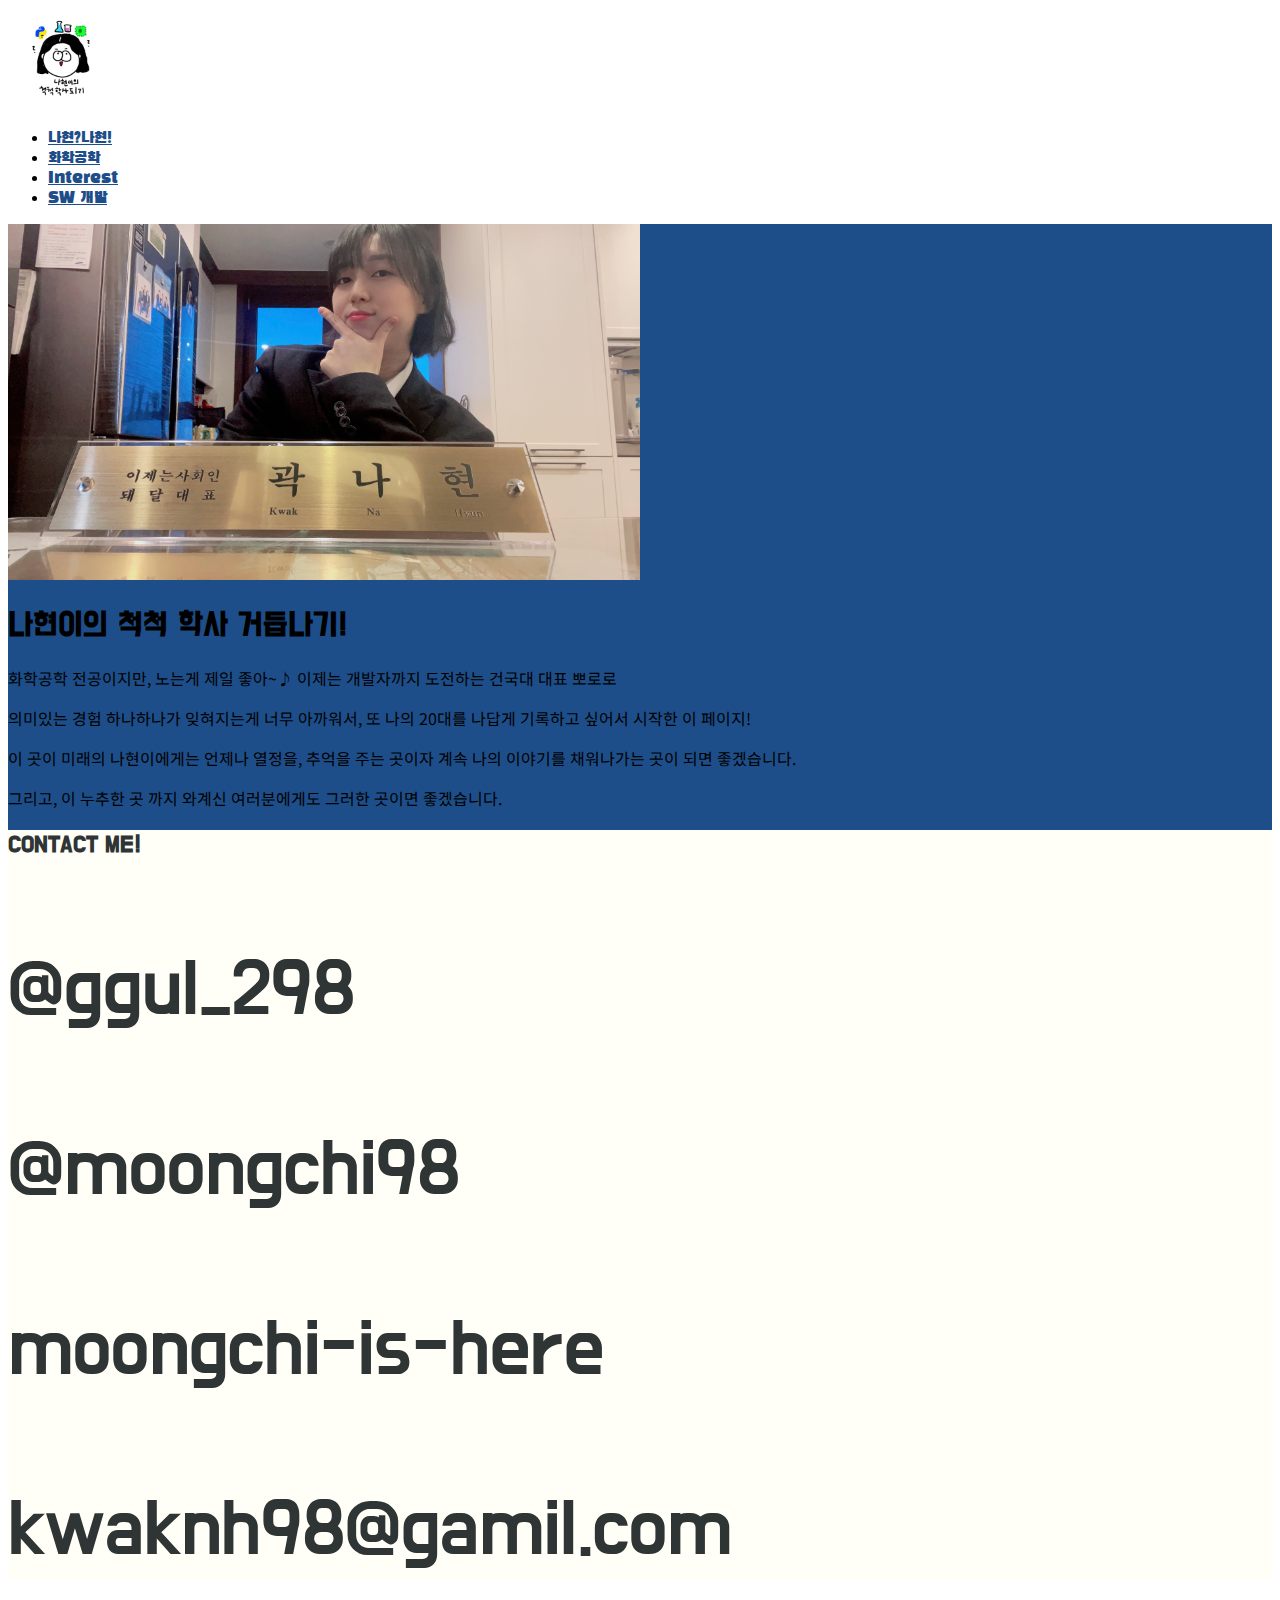
<file: index.html>
<!DOCTYPE html>
<html lang="en">
<head>
  <meta charset="UTF-8">
  <meta http-equiv="X-UA-Compatible" content="IE=edge">
  <meta name="viewport" content="width=device-width, initial-scale=1.0">
  <link href="https://cdn.jsdelivr.net/npm/bootstrap@5.0.0-beta1/dist/css/bootstrap.min.css" rel="stylesheet" integrity="sha384-giJF6kkoqNQ00vy+HMDP7azOuL0xtbfIcaT9wjKHr8RbDVddVHyTfAAsrekwKmP1" crossorigin="anonymous">
  <link rel="preconnect" href="https://fonts.gstatic.com">
  <link href="https://fonts.googleapis.com/css2?family=Black+Han+Sans&family=Do+Hyeon&display=swap" rel="stylesheet">
  <link rel="stylesheet" href="index.css">
  <link href="https://fonts.googleapis.com/css2?family=Noto+Sans+KR:wght@900&display=swap" rel="stylesheet">
  <link rel="stylesheet" href="https://use.fontawesome.com/releases/v5.15.2/css/all.css" integrity="sha384-vSIIfh2YWi9wW0r9iZe7RJPrKwp6bG+s9QZMoITbCckVJqGCCRhc+ccxNcdpHuYu" crossorigin="anonymous">
  <meta property="og:type" content="website">
  <meta property="og:title" content="나현이의 척척 학사 거듭나기">
  <meta property="og:url" content="https://moongchi98.github.io/my_portfolio/">
  <meta property="og:description" content="나현이의 첫 포트폴리오">
  <meta property="og:image:width" content="800px" />
  <meta property="og:image:height" content="400px" />
  <meta property="og:image" content="images/logo.jpg">
  <link rel="shortcut icon" href="./favicon.ico" type="image/x-icon">
  <link rel="icon" href="./favicon.ico" type="image/x-icon">
  <meta name="google-site-verification" content="GEegVFq42fE3Y2M5QfQSKOUi2HlewjCYXpf0vH2ddWM" />
  <title>나현이의 척척 학사 거듭나기</title>
</head>
<body>
  <header class="sticky-top">
    <!-- navbar -->
    <nav class="navbar bg-white">
      <div class="container-fluid">
        <a class="navbar-brand" href="#">
          <img src="images/logo.jpg" alt="나현이의 척척 학사 거듭나기" style="width:100px; height:100px;">
        </a>
        <ul class="nav justify-content-center">
          <li class="nav-item">
            <a class="nav-link active sans classicblue fs-3" aria-current="page" href="index.html">나현?나현!</a>
          </li>
          <li class="nav-item">
            <a class="nav-link sans classicblue fs-3" href="major.html">화학공학</a>
          </li>
          <li class="nav-item">
            <a class="nav-link sans classicblue fs-3" href="interest.html">Interest</a>
          </li>
          <li class="nav-item">
            <a class="nav-link sans classicblue fs-3" href="sw개발.html">SW 개발</a>
          </li>  
        </ul>
      </div>
    </nav>
  </header>
  <section>
    <div class="container-fluid bluebox">
      <!-- 첫 소개 부분 -->
      <div class="row d-flex flex-column align-items-center">
        <img src="images/대표이사.jpg" alt="나 졸업한다!" style="width: 50%;" class="mt-5">
        <h1 class="dohyun text-white text-center mt-3">나현이의 척척 학사 거듭나기!</h1>
        <p  class="noto-sans text-white text-center mt-3 fs-5">화학공학 전공이지만, 노는게 제일 좋아~♪ 이제는 개발자까지 도전하는 건국대 대표 뽀로로 </p>
        <p  class="noto-sans text-white text-center mt-3 fs-5">의미있는 경험 하나하나가 잊혀지는게 너무 아까워서, 또 나의 20대를 나답게 기록하고 싶어서 시작한 이 페이지! </p>
        <p  class="noto-sans text-white text-center mt-3 fs-5"> 이 곳이 미래의 나현이에게는 언제나 열정을, 추억을 주는 곳이자 계속 나의 이야기를 채워나가는 곳이 되면 좋겠습니다. </p>
        <p  class="noto-sans text-white text-center mt-3 fs-5"> 그리고, 이 누추한 곳 까지 와계신 여러분에게도 그러한 곳이면 좋겠습니다. </p>
      </div>
      <!-- Contact -->
      <div class="row coconut d-flex justify-content-center">
        <h2 class="pirate text-center dohyun mt-3 col-12">CONTACT ME!</h2>
        <span style="font-size: 5em;" class="pirate col-3 text-center">
          <a href="https://www.instagram.com/ggul_298/" class="pirate">
            <i class="fab fa-instagram"></i>
          </a>
          <p class="text-pirate text-center dohyun fs-3">@ggul_298</p>
        </span>
        <span style="font-size: 5em;" class="pirate col-3 text-center">
          <a href="https://github.com/moongchi98" class="pirate">
            <i class="fab fa-github"></i>
          </a>
          <p class="text-pirate text-center dohyun fs-3">@moongchi98</p>
        </span>
        <span style="font-size: 5em;" class="pirate col-3 text-center">
          <a href="https://moongchi-is-here.tistory.com/" class="pirate">
            <i class="fas fa-blog"></i>
          </a>
          <p class="text-pirate text-center dohyun fs-3">moongchi-is-here</p>
        </span>
        <span style="font-size: 5em;" class="pirate col-3 text-center">
          <i class="fas fa-envelope-open-text"></i>
          <p class="text-pirate text-center dohyun fs-3">kwaknh98@gamil.com</p>
        </span>
    </div>
  </section>
  <script src="https://cdn.jsdelivr.net/npm/bootstrap@5.0.0-beta1/dist/js/bootstrap.bundle.min.js" integrity="sha384-ygbV9kiqUc6oa4msXn9868pTtWMgiQaeYH7/t7LECLbyPA2x65Kgf80OJFdroafW" crossorigin="anonymous"></script>
</body>
</html>
</file>
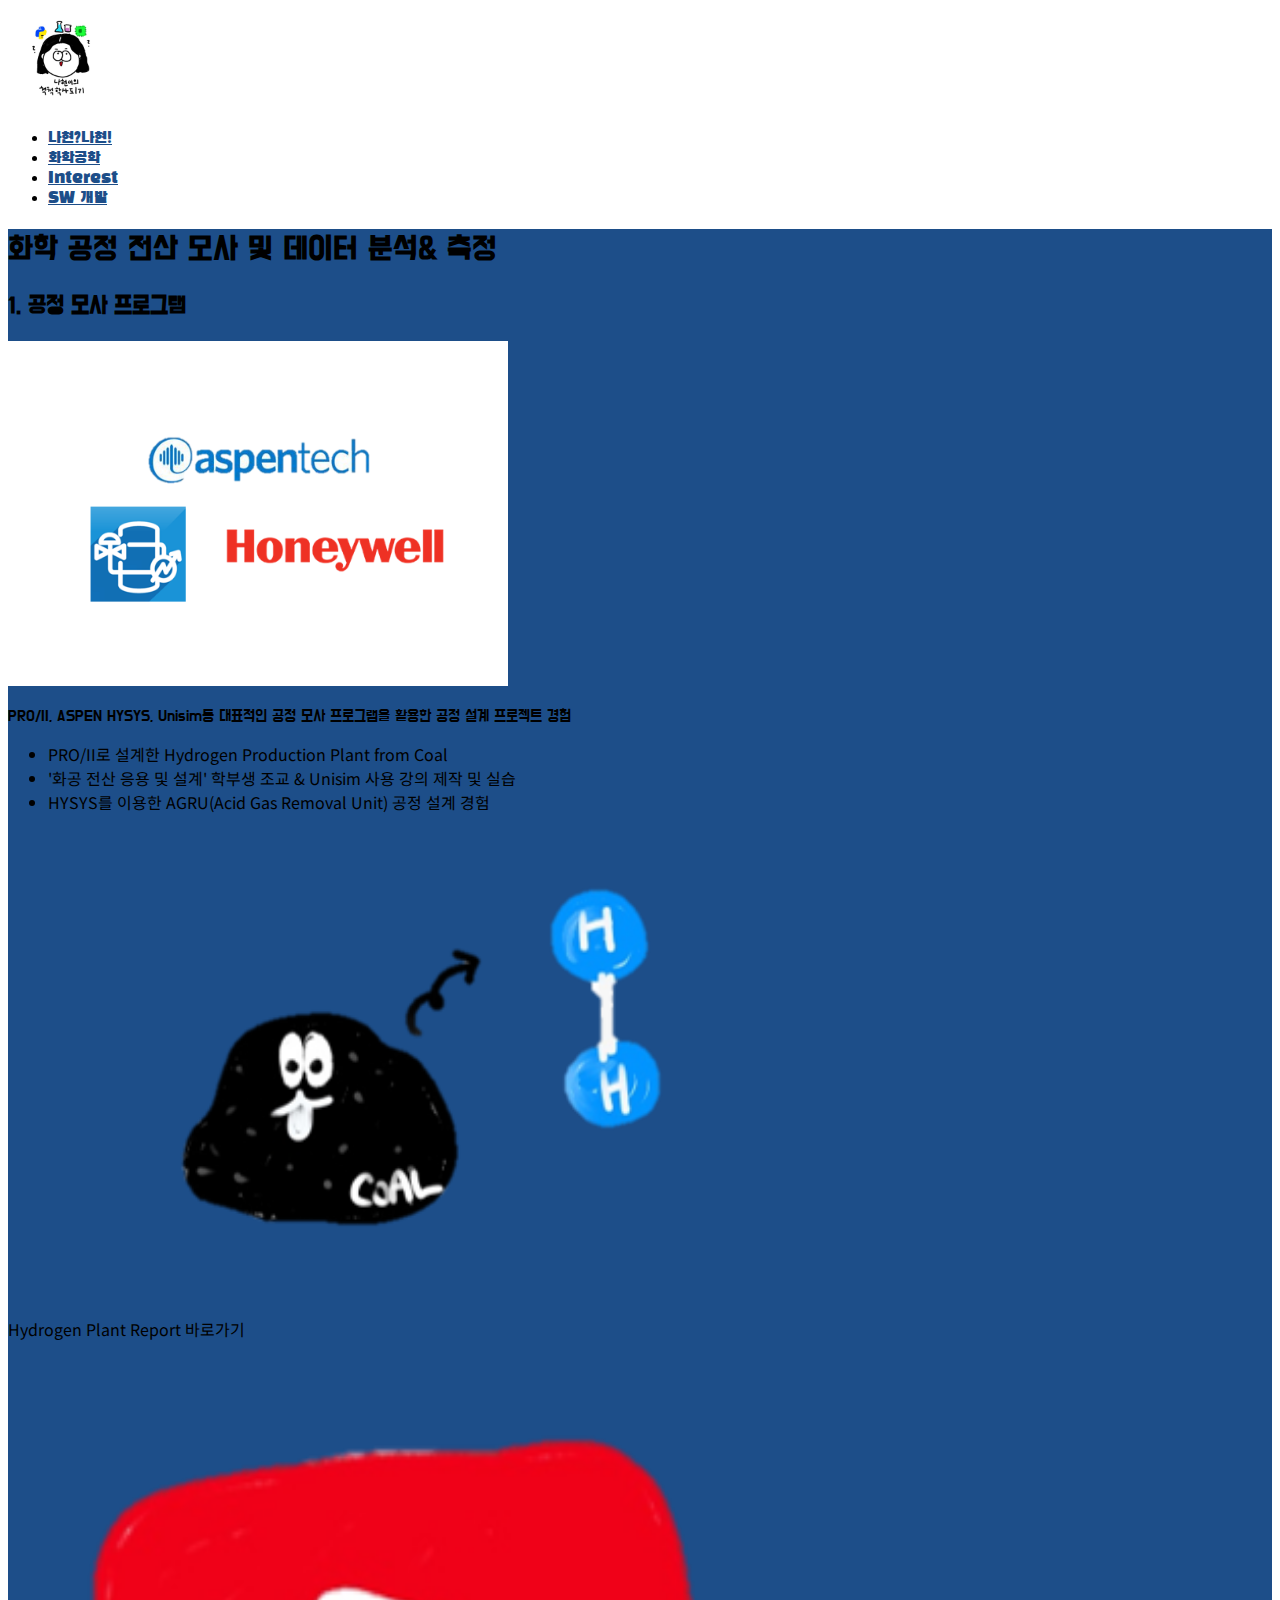
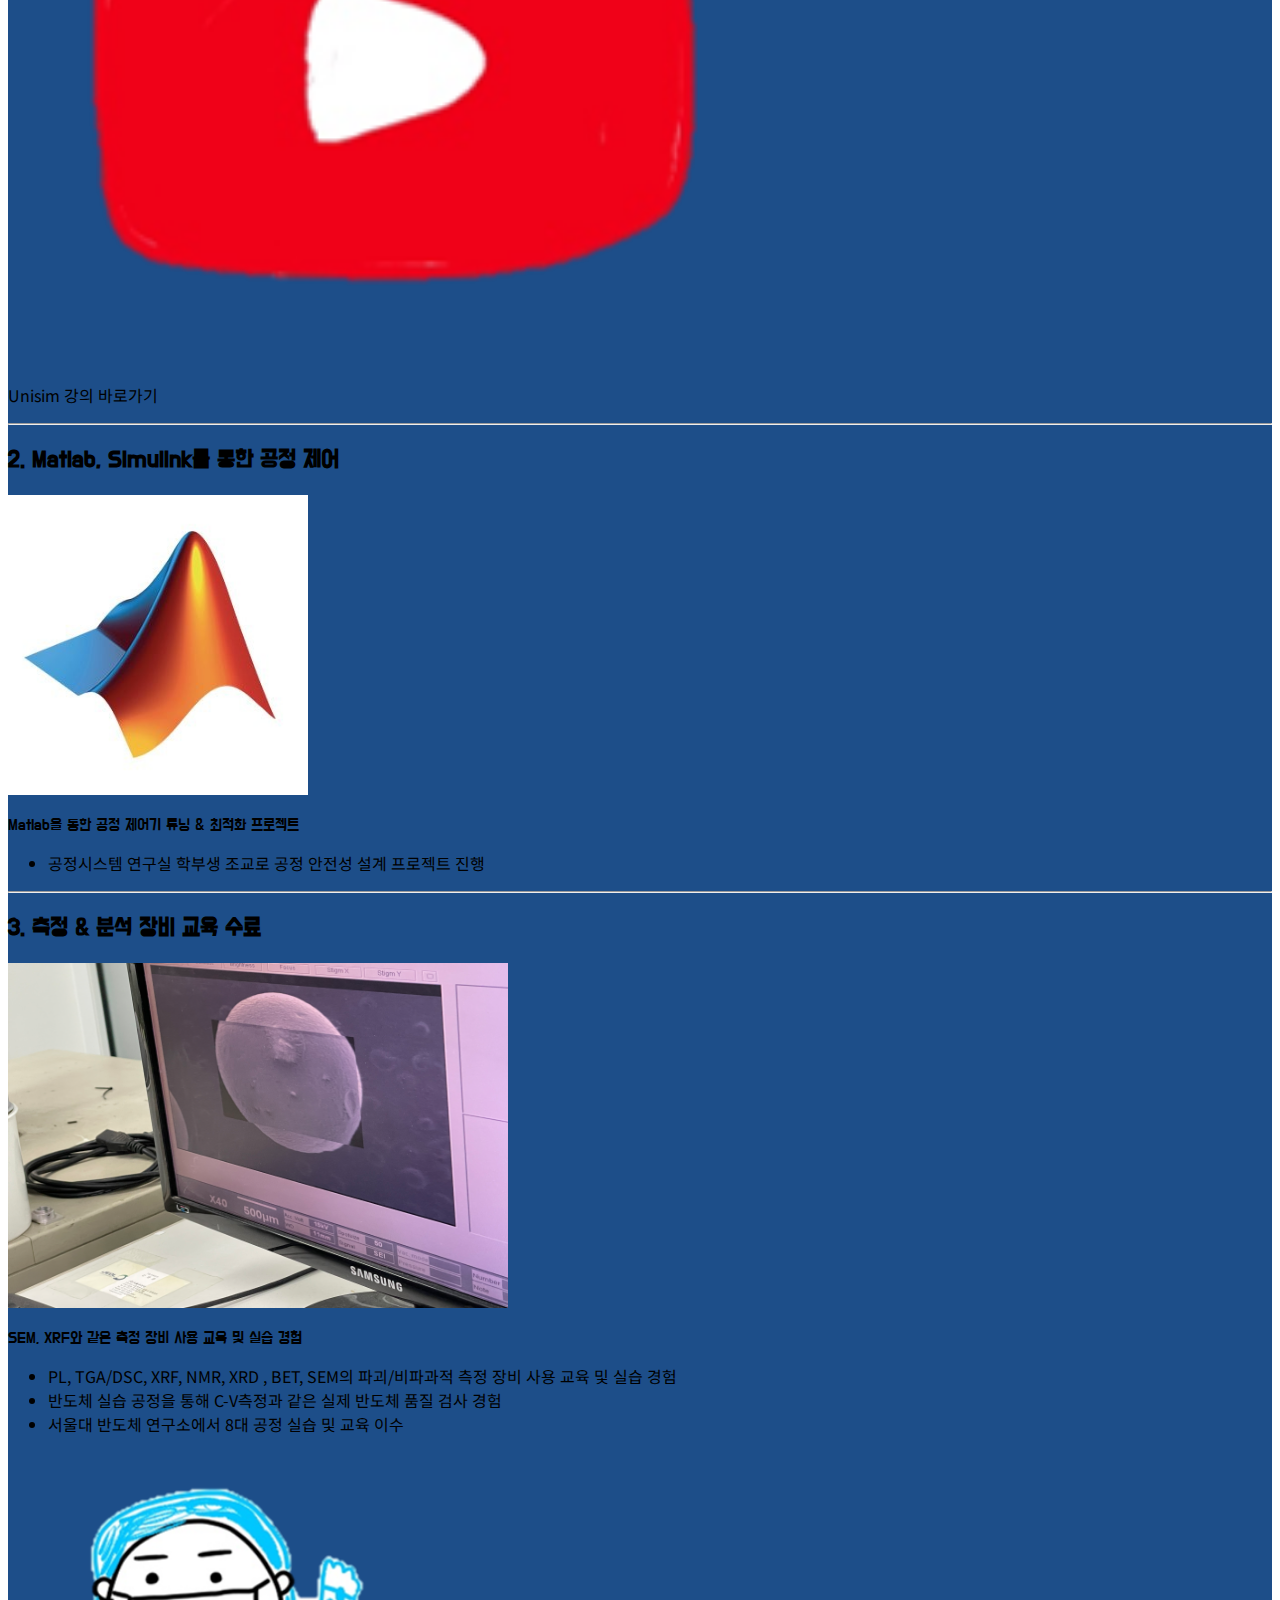
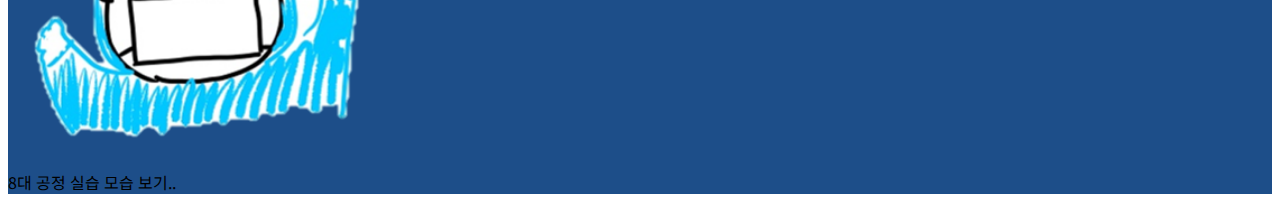
<file: major.html>
<!DOCTYPE html>
<html lang="en">
<head>
  <meta charset="UTF-8">
  <meta http-equiv="X-UA-Compatible" content="IE=edge">
  <meta name="viewport" content="width=device-width, initial-scale=1.0">
  <link href="https://cdn.jsdelivr.net/npm/bootstrap@5.0.0-beta1/dist/css/bootstrap.min.css" rel="stylesheet" integrity="sha384-giJF6kkoqNQ00vy+HMDP7azOuL0xtbfIcaT9wjKHr8RbDVddVHyTfAAsrekwKmP1" crossorigin="anonymous">
  <link rel="preconnect" href="https://fonts.gstatic.com">
  <link href="https://fonts.googleapis.com/css2?family=Black+Han+Sans&family=Do+Hyeon&display=swap" rel="stylesheet">
  <link rel="stylesheet" href="index.css">
  <link href="https://fonts.googleapis.com/css2?family=Noto+Sans+KR&display=swap" rel="stylesheet">
  <link rel="shortcut icon" href="./favicon.ico" type="image/x-icon">
  <link rel="icon" href="./favicon.ico" type="image/x-icon">
  <title>Chemical Engineering</title>
</head>
<body>
  <header class="sticky-top">
    <!-- navbar -->
    <nav class="navbar bg-white">
      <div class="container-fluid">
        <a class="navbar-brand" href="#">
          <img src="images/logo.jpg" alt="나현이의 척척 학사 거듭나기" style="width:100px; height:100px;">
        </a>
        <ul class="nav justify-content-center">
          <li class="nav-item">
            <a class="nav-link active sans classicblue fs-3" aria-current="page" href="index.html">나현?나현!</a>
          </li>
          <li class="nav-item">
            <a class="nav-link sans classicblue fs-3" href="major.html">화학공학</a>
          </li>
          <li class="nav-item">
            <a class="nav-link sans classicblue fs-3" href="interest.html">Interest</a>
          </li>
          <li class="nav-item">
            <a class="nav-link sans classicblue fs-3" href="sw개발.html">SW 개발</a>
          </li>  
        </ul>
      </div>
    </nav>
  </header>
  <div class="container-fluid bluebox">
    <section>
      <h1 class="dohyun text-white text-center py-3">화학 공정 전산 모사 및 데이터 분석& 측정</h1>
      <!-- 전산모사 프로그램 -->
      <div class="d-flex flex-column">
        <div>
          <h2 class="dohyun text-white">
            1. 공정 모사 프로그램
          </h2>
        </div>
        <div class="d-flex">
          <img src="images/programms.PNG" alt="process-simulation-programms" style="width:500px; height: 345px;">
          <div class="d-flex flex-column">
            <p class="dohyun text-white px-3 fs-4">PRO/II, ASPEN HYSYS, Unisim등 대표적인 공정 모사 프로그램을 활용한 공정 설계 프로젝트 경험 </p>
            <ul class="noto-sans text-white fs-5 ms-3">
              <li>PRO/II로 설계한 Hydrogen Production Plant from Coal</li>
              <li>'화공 전산 응용 및 설계' 학부생 조교 & Unisim 사용 강의 제작 및 실습</li>
              <li>HYSYS를 이용한 AGRU(Acid Gas Removal Unit) 공정 설계 경험</li>
            </ul>
            <span class="d-flex align-items-baseline">
              <span class="d-flex flex-column">
                <a href="#">
                  <img src="images/hydrogen.png" alt="Hydrogen Plant report" style="width:60%">
                </a>
                <p class="ps-3 noto-sans text-white">Hydrogen Plant Report 바로가기</p>
              </span>
              <span class="d-flex flex-column">
                <a href="https://www.youtube.com/channel/UCJv5Py2KLrnNrjwZ73_kyfw">
                  <img src="images/youtube.png" alt="youtube-link" style="width:60%">
                </a>
                <p class="ps-3 noto-sans text-white pt-3">Unisim 강의 바로가기</p>
              </span>
            </span>   
          </div>
        </div>
      </div>
      <hr class="coconut">
      <!-- 공정 제어 -->
      <div class="d-flex flex-row-reverse ms-auto">
        <div class="d-flex flex-column">
          <h2 class="dohyun text-white py-3 text-end"> 2. Matlab, Simulink를 통한 공정 제어</h2>
          <div class="d-flex flex-row-reverse">
            <img src="images/matlab.jpg" alt="matlab" style="width:300px">
            <div class="d-flex flex-column align-items-center">
              <p class="dohyun text-white px-3 fs-4">Matlab을 통한 공정 제어기 튜닝 & 최적화 프로젝트</p>
              <ul class="noto-sans text-white fs-5 mx-3">
                <li>공정시스템 연구실 학부생 조교로 공정 안전성 설계 프로젝트 진행</li>
              </ul>
            </div>
          </div>
        </div>
      </div>
      <hr class="coconut">
      <!-- 반도체 분석 장비 -->
      <div class="d-flex flex-column">
        <div>
          <h2 class="dohyun text-white">
            3. 측정 & 분석 장비 교육 수료
          </h2>
        </div>
        <div class="d-flex">
          <img src="images/tio2.jpg" alt="tio2" style="width:500px; height: 345px;">
          <div class="d-flex flex-column">
            <p class="dohyun text-white px-3 fs-4">SEM, XRF와 같은 측정 장비 사용 교육 및 실습 경험</p>
            <ul class="noto-sans text-white fs-5 ms-3">
              <li>PL, TGA/DSC, XRF, NMR, XRD , BET, SEM의 파괴/비파과적 측정 장비 사용 교육 및 실습 경험</li>
              <li>반도체 실습 공정을 통해 C-V측정과 같은 실제 반도체 품질 검사 경험</li>
              <li>서울대 반도체 연구소에서 8대 공정 실습 및 교육 이수</li>
            </ul>
            <span class="d-flex flex-column">
              <a href="images/반도체.jpg">
                <img src="images/cleanroom.png" alt="cleanroom" style="width:30%">
              </a>
              <p class="ps-3 noto-sans text-white ms-3">
                8대 공정 실습 모습 보기..
              </p>
            </span>

        </div>
    </section>

  </div>
  <script src="https://cdn.jsdelivr.net/npm/bootstrap@5.0.0-beta1/dist/js/bootstrap.bundle.min.js" integrity="sha384-ygbV9kiqUc6oa4msXn9868pTtWMgiQaeYH7/t7LECLbyPA2x65Kgf80OJFdroafW" crossorigin="anonymous"></script>
</body>
</html>
</file>
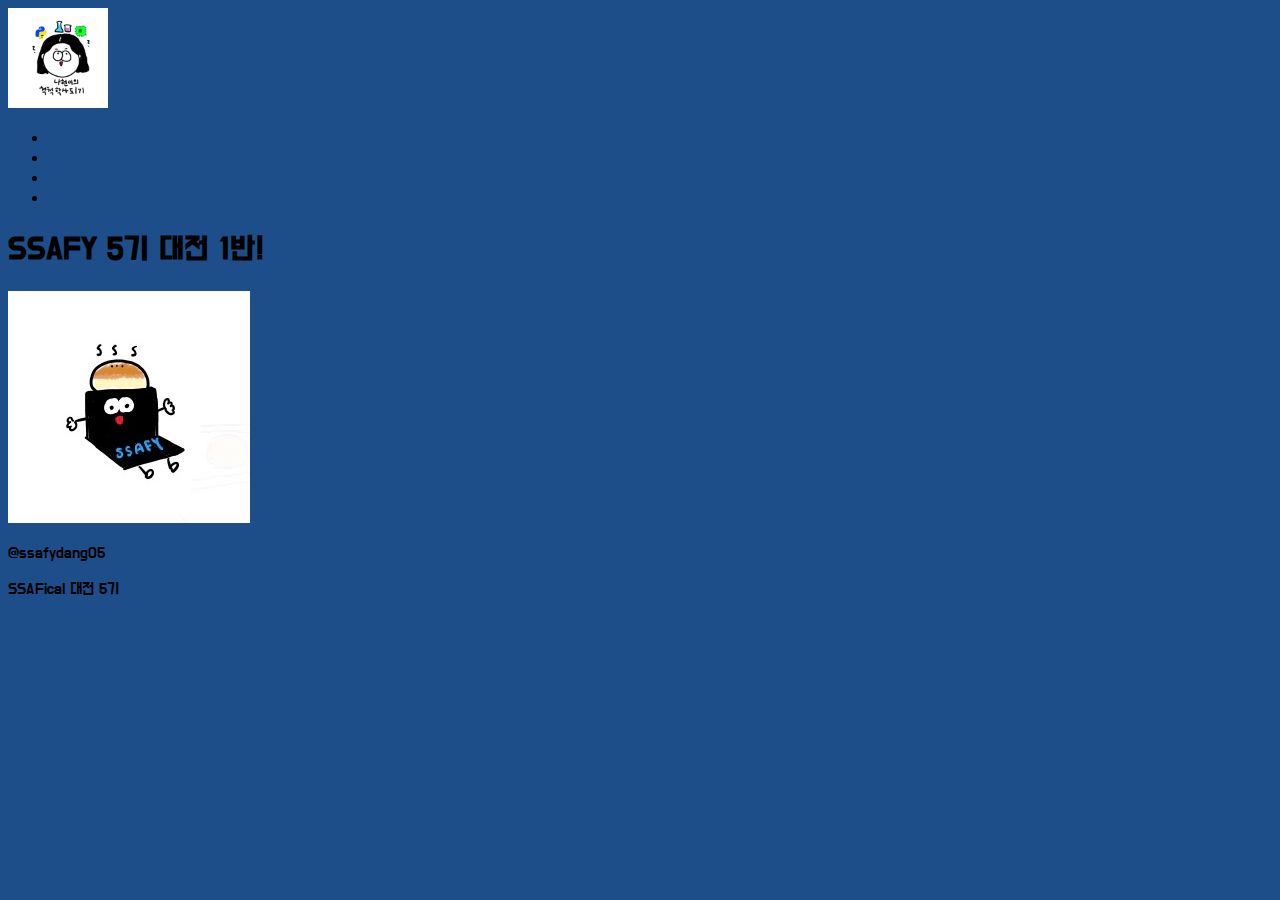
<file: sw개발.html>
<!DOCTYPE html>
<html lang="en">
<head>
  <meta charset="UTF-8">
  <meta http-equiv="X-UA-Compatible" content="IE=edge">
  <meta name="viewport" content="width=device-width, initial-scale=1.0">
  <link href="https://cdn.jsdelivr.net/npm/bootstrap@5.0.0-beta1/dist/css/bootstrap.min.css" rel="stylesheet" integrity="sha384-giJF6kkoqNQ00vy+HMDP7azOuL0xtbfIcaT9wjKHr8RbDVddVHyTfAAsrekwKmP1" crossorigin="anonymous">
  <link rel="preconnect" href="https://fonts.gstatic.com">
  <link href="https://fonts.googleapis.com/css2?family=Black+Han+Sans&family=Do+Hyeon&display=swap" rel="stylesheet">
  <link rel="stylesheet" href="index.css">
  <link href="https://fonts.googleapis.com/css2?family=Noto+Sans+KR&display=swap" rel="stylesheet">
  <link rel="shortcut icon" href="./favicon.ico" type="image/x-icon">
  <link rel="icon" href="./favicon.ico" type="image/x-icon">
  <title>SW 개발</title>
</head>
<body class="bluebox">
  <nav class="navbar bg-white">
    <div class="container-fluid">
      <a class="navbar-brand" href="#">
        <img src="images/logo.jpg" alt="나현이의 척척 학사 거듭나기" style="width:100px; height:100px;">
      </a>
      <ul class="nav justify-content-center">
        <li class="nav-item">
          <a class="nav-link active sans classicblue fs-3" aria-current="page" href="index.html">나현?나현!</a>
        </li>
        <li class="nav-item">
          <a class="nav-link sans classicblue fs-3" href="major.html">화학공학</a>
        </li>
        <li class="nav-item">
          <a class="nav-link sans classicblue fs-3" href="interest.html">Interest</a>
        </li>
        <li class="nav-item">
          <a class="nav-link sans classicblue fs-3" href="sw개발.html">SW 개발</a>
        </li>  
      </ul>
    </div>
  </nav>
  <div class="d-flex flex-column align-items-center">
    <h1 class="text-white text-center dohyun pt-5">
      SSAFY 5기 대전 1반!
    </h1>
    <a href="https://www.instagram.com/ssafydang05/">
      <img src="images/ssafy.jpg" alt="ssafyical insta" class="py-3">
    </a>
    <p class="text-white text-center dohyun fs-5">
      @ssafydang05
    </p>
    <p class="text-white text-center dohyun fs-3">
      SSAFical 대전 5기
    </p>
  </div>
  
</body>
</html>
</file>
<file: index.css>
.classicblue{
  color:#1D4E89;
}
.dohyun{
  font-family: 'Do Hyeon', sans-serif;
}
.sans{
  font-family: 'Black Han Sans', sans-serif;
}

.bluebox{
  background-color:#1D4E89;
}
.blue{
  color:#1D4E89;
}

.coconut{
  background-color:#fffff7;
}

.pirate{
  color:#2F3435;
}
.noto-sans{
  font-family: 'Noto Sans KR', sans-serif;
}
.coconut-box{
  background-color: #fffff7;
}
</file>
